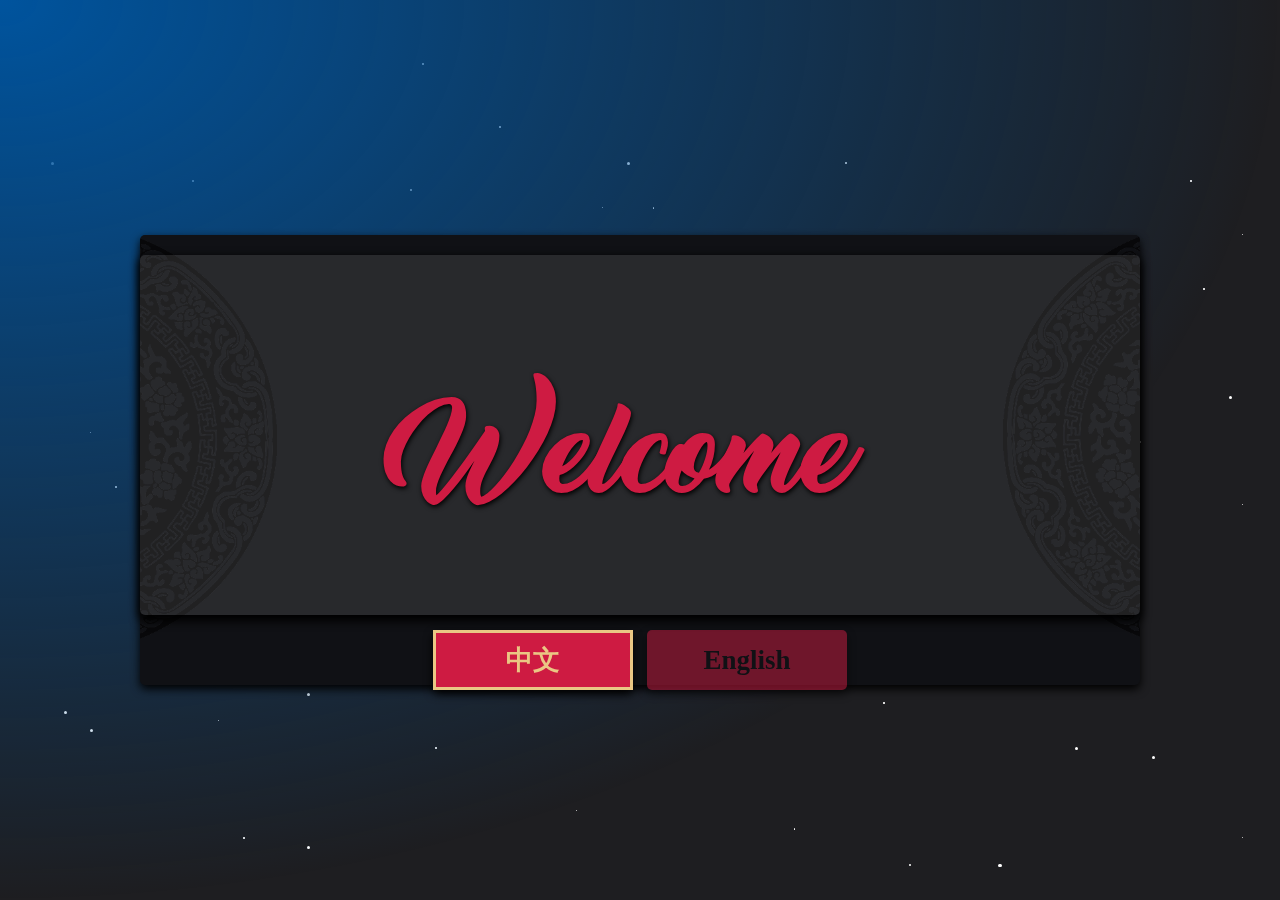
<file: index.html>
<!DOCTYPE html>
<html>

<head>
    <meta charset="utf-8">
    <link rel="stylesheet" type="text/css" href="css/normalize.css">
    <link rel="stylesheet" type="text/css" href="css/main.css">
    <link rel="stylesheet" type="text/css" href="css/index.css">
    <link rel="stylesheet" type="text/css" href="css/star.css">
    <title>index</title>
</head>

<body>
    <div class="star-box" id="star-night"></div>
    <div class="wrapper">
        <div class="main-box">
            <div id="welcome">Welcome</div>
            <div class="acs-btn-box">
                <div class="acs-btn active" id="ch-btn">中文</div>
                <div class="acs-btn" id="en-btn">English</div>
            </div>
        </div>
    </div>
    <script type="text/javascript" src="js/jquery-2.1.3.min.js"></script>
    <script type="text/javascript" src="js/star.js"></script>
    <script type="text/javascript">
    $(document).ready(function() {
        $(".acs-btn ").hover(function() {
            $(".acs-btn").removeClass("active");
            $(this).addClass("active");

            $(".active").click(function(event) {
                $(this).siblings().css("display", "none").end().addClass("access-anim");
                $("#welcome").addClass("welcome-anim");

                $(".main-box").animate({opacity: 0},2000);

                setTimeout(function(){
                	// location = "http://htmlpreview.github.io/?https://github.com/zxs0827/tv-box/blob/master/html/list.html"; 展示使用
                    location = "./html/list.html";
                },2000);
            });
        });


    });
    </script>
</body>

</html>
</file>
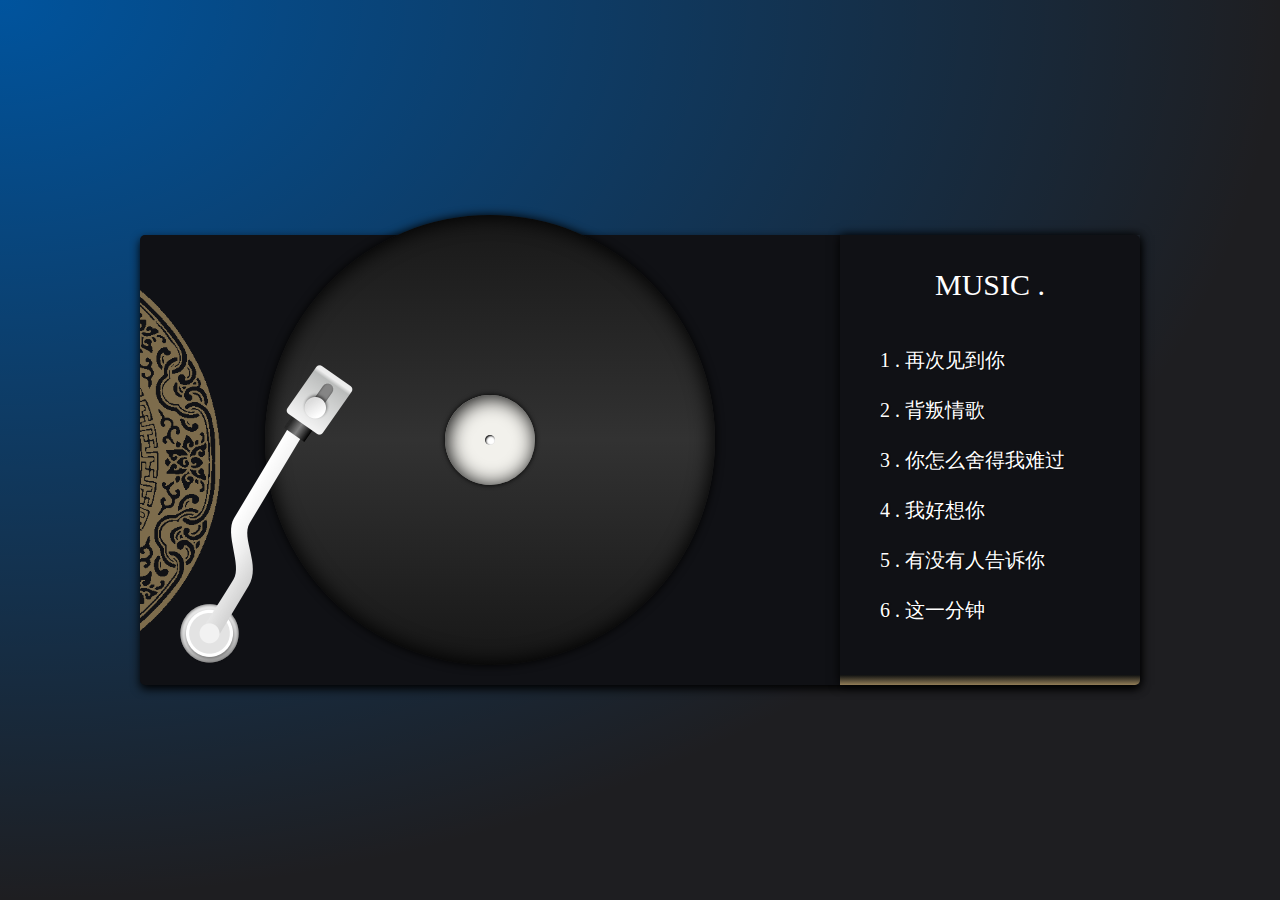
<file: html/entertainment.html>
<!DOCTYPE html>
<html>

<head>
    <meta charset="utf-8">
    <link rel="stylesheet" type="text/css" href="../css/main.css">
    <link rel="stylesheet" type="text/css" href="../css/entertainment.css">
    <title>MUSIC</title>
</head>

<body>
    <div class="wrapper">
        <div class="main-box">
            <div class="music-box">
                <div class="music-point"></div>
                <div class="music-card"></div>
                <video id="music" src=""></video>
            </div>
            <div class="music-list">
                <ul>
                    MUSIC .
                    <li><span>再次见到你</span></li>
                    <li><span>背叛情歌</span></li>
                    <li><span>你怎么舍得我难过</span></li>
                    <li><span>我好想你</span></li>
                    <li><span>有没有人告诉你</span></li>
                    <li><span>这一分钟</span></li>
                </ul>
            </div>
        </div>
    </div>
    <script type="text/javascript" src="../js/jquery-2.1.3.min.js"></script>
    <script type="text/javascript">
    $(document).ready(function() {
        $(".music-list ul li").click(function() {
            if ($(this).hasClass("active")) {
                if ($(this).hasClass("play")) {
                    $(this).removeClass("play").addClass("pause");
                    musicAnimtion("pause");
                    musicContorl("pause");
                } else {
                    $(this).removeClass("pause").addClass("play");
                    musicAnimtion("play");
                    musicContorl("play");
                }
            } else {
                $(".music-list ul li").attr("class", "");;
                $(this).addClass("active play");
                $(".music-list").find(".current").remove();
                $(".active").append("<div class='current'></div>");

                musicAnimtion("restart");
                musicContorl("restart");
            }


        });

        //音乐动画
        function musicAnimtion(state) {

            if (state == "play") {
                $(".music-point").css({
                    "transform": "rotate(50deg)",
                    "animation-play-state": "running"
                });

                $(".music-card").css({
                    "animation": "rotate-card 4s linear infinite running"
                });
            } else if (state == "pause") {
                $(".music-point").css({
                    "animation-play-state": "paused"
                });

                $(".music-card").css({
                    "animation-play-state": "paused"
                });
            } else if (state == "restart") {
                $(".music-point").removeClass("poin-animtion");
                setTimeout(function() {
                    $(".music-point").addClass("poin-animtion");
                }, 20);

                $(".music-card").removeClass("card-animation");
                setTimeout(function() {
                    $(".music-card").addClass("card-animation");
                }, 20);
            }

        }

        //音乐播放
        function musicContorl(state) {
            var music = $("#music");
            // var music = document.querySelector("#music");
            var currentMusic = $(".active");
            if (state == "restart") {
                var musicName = currentMusic.children("span").html(); // 音乐名称

                music.attr("src", "../media/" + musicName + ".mp3");
                music[0].play();

                // 可以播放
                music[0].oncanplay = function() {
                    var musicTime = this.duration; // 音乐时长
                    var minutes = parseInt(musicTime / 60, 10) < 10 ? "0" + parseInt(musicTime / 60, 10) : "" + parseInt(musicTime / 60, 10);
                    var seconds = parseInt(musicTime % 60, 10);
                    var currentTime;
                    var position; //滑块位置

                    //时时
                    music[0].addEventListener("timeupdate", function() {
                        currentTime = music[0].currentTime;
                        position = parseInt(parseFloat(currentTime / musicTime) * 90);

                        $(".current").css("left", position + "%");
                    });

                    // 播放结束
                    music[0].addEventListener("ended",function(){
                    	musicAnimtion("pause");
                    	$("li.active").removeClass("play").addClass("pause");
                    });
                };

            } else if (state == "play") {
                music[0].play();
            } else if (state == "pause") {
                music[0].pause();
            }
        }
    });
    </script>
</body>

</html>
</file>
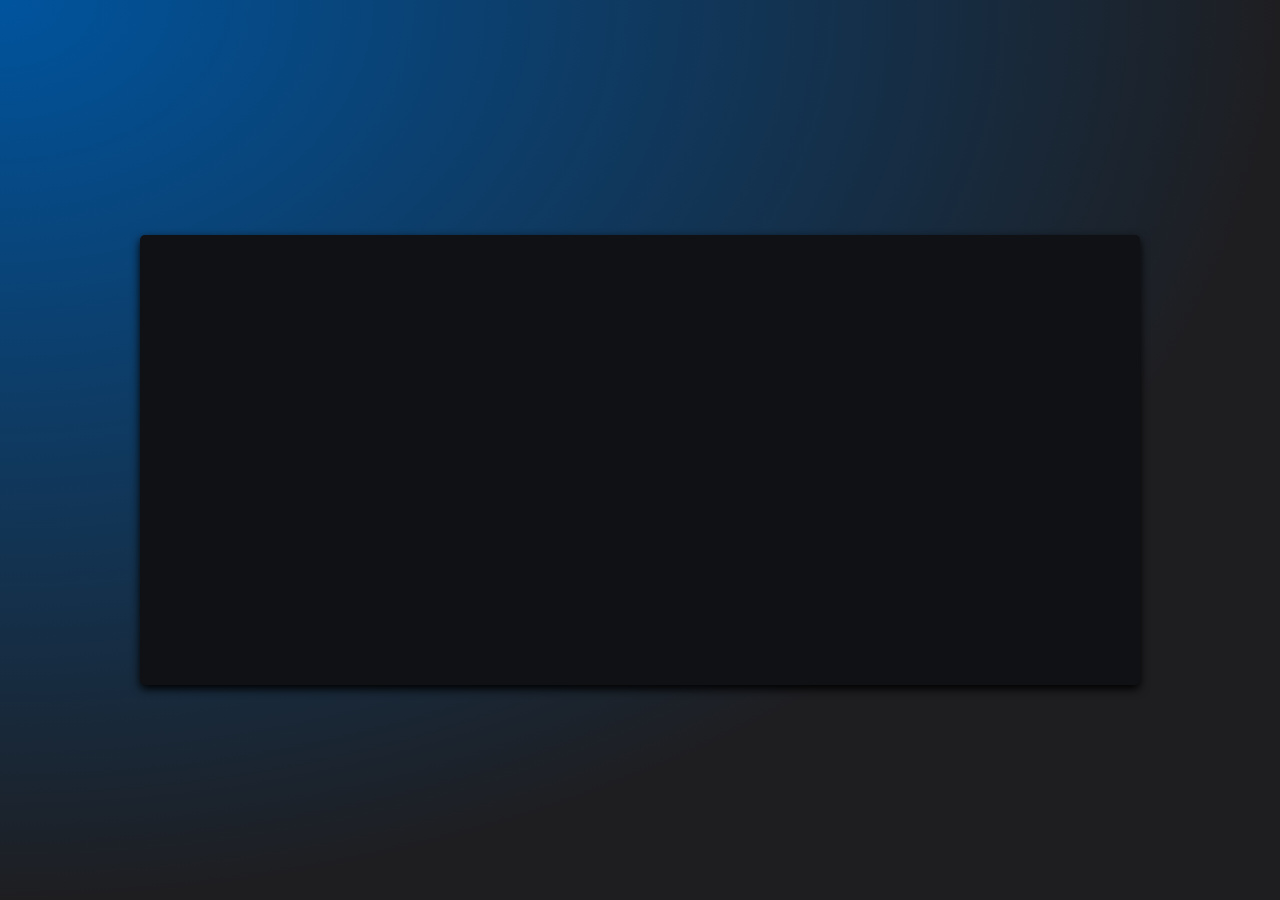
<file: html/list.html>
<!DOCTYPE html>
<html>

<head>
    <meta charset="utf-8">
    <link rel="stylesheet" type="text/css" href="../css/main.css">
    <link rel="stylesheet" type="text/css" href="../css/list.css">
    <title>LIST</title>
</head>

<body>
    <div class="wrapper">
        <div class="main-box">
            <div class="ls-left"></div>
            <div class="ls-item">
                <ul class="ls-item-ul">
                    <li class="ls-item-li active" data-name="myhotel"><span>我的酒店</span><i></i></li>
                    <li class="ls-item-li" data-name="entertainment"><span>客房娱乐</span><i></i></li>
                    <li class="ls-item-li" data-name="service"><span>酒店服务</span><i></i></li>
                    <li class="ls-item-li" data-name="assistant"><span>旅行助手</span><i></i></li>
                    <li class="ls-item-li" data-name="setting"><span>更多设置</span><i></i></li>
                </ul>
            </div>
        </div>
    </div>
    <script type="text/javascript" src="../js/jquery-2.1.3.min.js"></script>
    <script type="text/javascript">
    $(document).ready(function() {
        $(".ls-item-li").hover(function() {
            $(".ls-item-li").removeClass("active");
            $(this).addClass("active");
            var dataName = $(this).data("name");
            $(this).click(function() {
                location = "../html/" + dataName + ".html";
                // location = "http://htmlpreview.github.io/?https://github.com/zxs0827/tv-box/blob/master/html/" + dataName + ".html";
            });
        });
    });
    </script>
</body>

</html>
</file>
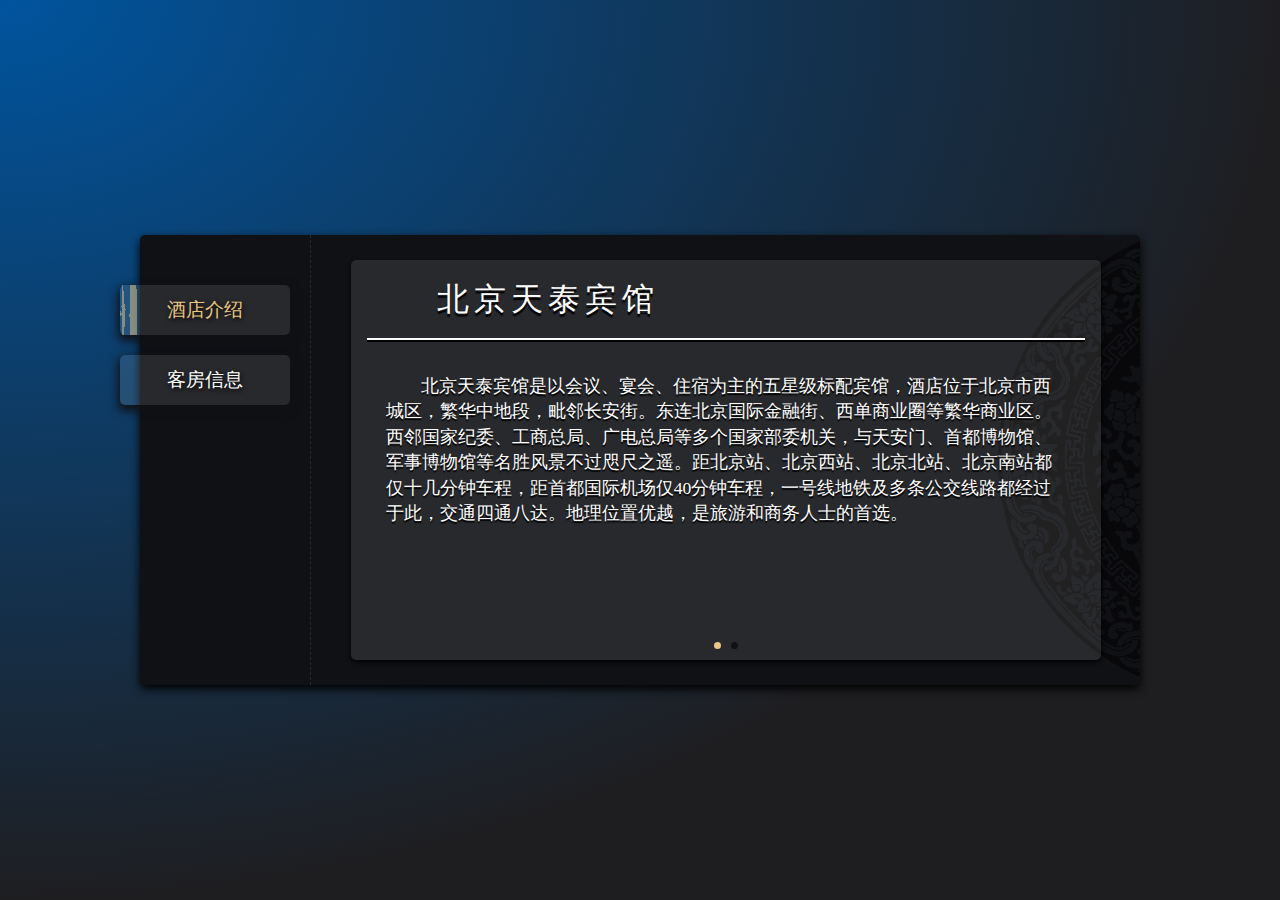
<file: html/myhotel.html>
<!DOCTYPE html>
<html>

<head>
    <meta charset="utf-8">
    <link rel="stylesheet" type="text/css" href="../css/main.css">
    <link rel="stylesheet" type="text/css" href="../css/myhotel.css">
    <title>MYHOTEL</title>
</head>

<body>
    <div class="wrapper">
        <div class="main-box">
            <div class="ht-left">
                <ul class="ht-l-ul">
                    <li class="ht-l-li"><span>酒店介绍</span></li>
                    <li class="ht-l-li"><span>客房信息</span></li>
                </ul>
            </div>
            <div class="ht-right">
                <div class="ht-right-item">
                    <ul class="ht-r-ul">
                        <li class="ht-r-li">
                            <h1 class="ht-r-h">北京天泰宾馆</h1>
                            <p class="ht-r-p">
                                北京天泰宾馆是以会议、宴会、住宿为主的五星级标配宾馆，酒店位于北京市西城区，繁华中地段，毗邻长安街。东连北京国际金融街、西单商业圈等繁华商业区。西邻国家纪委、工商总局、广电总局等多个国家部委机关，与天安门、首都博物馆、军事博物馆等名胜风景不过咫尺之遥。距北京站、北京西站、北京北站、北京南站都仅十几分钟车程，距首都国际机场仅40分钟车程，一号线地铁及多条公交线路都经过于此，交通四通八达。地理位置优越，是旅游和商务人士的首选。
                            </p>
                        </li>
                        <li class="ht-r-li">
                            <h1 class="ht-r-h">北京天泰宾馆</h1>
                            <p class="ht-r-p">
                                <img class="ht-r-img" src="../img/tiantai.png" height="198" width="555" alt="天泰宾馆">
                            </p>
                        </li>
                    </ul>
                    <ol class="ht-r-ol">
                        <!-- 预留结构 动态生成
                        <li class="active"></li>
                        <li></li>
                         -->
                    </ol>
                </div>
                <div class="ht-right-item">
                    <ul class="ht-r-ul">
                        <li class="ht-r-li">
                            <h1 class="ht-r-h">豪华套房</h1>
                            <p class="ht-r-p">
                                <img class="ht-r-img" src="../img/hhtf.jpg" height="250" width="45%" style="display: inline-block" alt="">
                                <span style="display: inline-block; vertical-align: 100%; width: 45%; padding-left: 2em;line-height: 1.8em;">风格独特的单卧室套房位于较高楼层，是娱乐和举家畅游的理想下榻之所。宽敞舒适的起居室/餐厅，餐桌最多可容纳六位客人。厨房包含咖啡机，冰箱，水槽，微波炉。卧室有大型步入式衣帽间。</span>
                            </p>
                        </li>
                        <li class="ht-r-li">
                            <h1 class="ht-r-h">简约双人间</h1>
                            <p class="ht-r-p">
                                <img class="ht-r-img" src="../img/srj.png" height="250" width="600" alt="">
                            </p>
                        </li>
                        <li class="ht-r-li">
                            <h1 class="ht-r-h">单人间</h1>
                            <p class="ht-r-p">
                                <img class="ht-r-img" src="../img/drj.png" height="250" width="600" alt="">
                            </p>
                        </li>
                    </ul>
                    <ol class="ht-r-ol">
                    </ol>
                </div>
            </div>
        </div>
        <script type="text/javascript" src="../js/jquery-2.1.3.min.js"></script>
        <script type="text/javascript">
        $(document).ready(function() {
            var obj = {
                "init": function() {
                    $(".ht-l-li").eq(0).addClass('active');
                    this.addActive(0);
                },
                "addActive": function(index) {
                    $(".ht-right-item").eq(index).addClass("active").find(".ht-r-li").eq(0).addClass("active");
                    this.btActive(index);
                    this.changePage(index);
                },
                "btActive": function(index) {
                    $(".ht-right-item").eq(index).find(".ht-r-ol").html("");
                    for (var i = 0; i < $(".ht-right-item").eq(index).find(".ht-r-li").length; i++) {
                        $("<li></li>").appendTo($(".ht-right-item").eq(index).find(".ht-r-ol"));
                        $($(".ht-right-item").eq(index).find(".ht-r-ol")).find("li").eq(0).addClass("active");
                    };
                },
                "changePage": function(index) {
                    $(".ht-right-item").eq(index).siblings().find(".ht-r-li").removeClass("active");
                    $($(".ht-right-item").eq(index).find(".ht-r-ol")).find("li").on("click", function() {
                        $($(".ht-right-item").eq(index).find(".ht-r-ol")).find("li").removeClass("active");
                        $(this).addClass("active");
                        var pageIndex = $(this).index();
                        $(".ht-right-item").eq(index).find(".ht-r-li").removeClass("active");
                        $(".ht-right-item").eq(index).find(".ht-r-li").eq(pageIndex).addClass("active");
                    });
                }

            };

            obj.init();
            $(".ht-l-li").on("click", function() {
                $(".ht-l-li").removeClass("active");
                $(this).addClass("active");
                var indexN = $(".ht-l-li.active").index();
                $(".ht-right-item").removeClass("active");
                obj.addActive(indexN);
            });
        });
        </script>
</body>

</html>
</file>
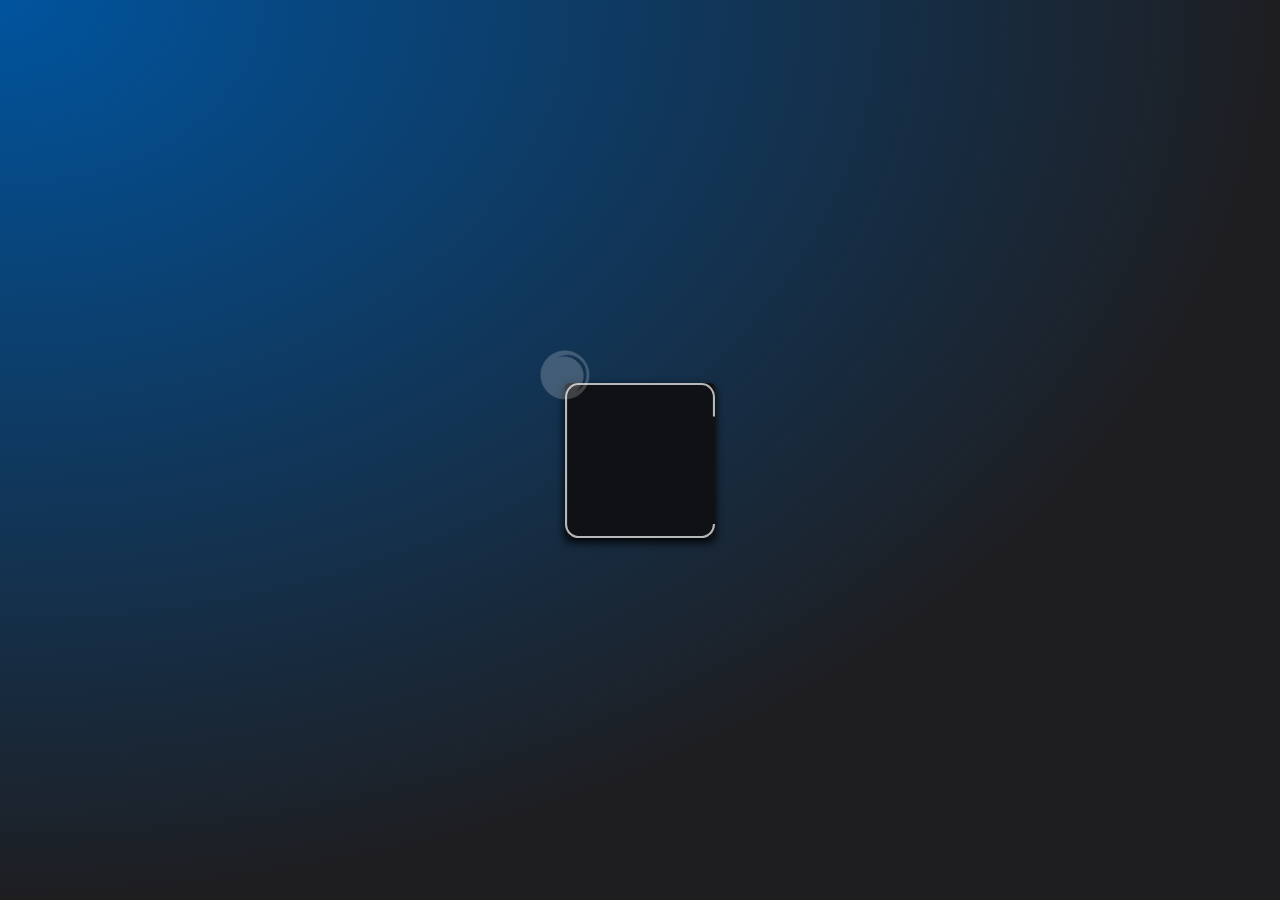
<file: html/service.html>
<!DOCTYPE html>
<html>

<head>
    <meta charset="utf-8">
    <link rel="stylesheet" type="text/css" href="../css/normalize.css">
    <link rel="stylesheet" type="text/css" href="../css/main.css">
    <style type="text/css">
    .main-box {
        width: 150px;
        height: 155px;
    }

    svg#xiyiji {
        width: 150px;
        height: auto;
    }

    path {
        fill: none;
        stroke: #fff;
        stroke-width: 2px;
        stroke-opacity: 0.7;
    }

    #bar {
        stroke-dasharray: 26, 28;
        stroke-dashoffset: 0;
        stroke: orange;
        stroke-linecap: round;
        stroke-width: 5;
        opacity: 0;
    }

    #bk-pp {
        position: absolute;
        width: 200px;
        height: 200px;
        /*outline: 1px solid white;*/
        /*background-color: red;*/
        left: 0;
        top: 0;
        right: 0;
        bottom: 0;
        margin: auto;
    }

    #paopao path{
        fill: white;
        opacity: 0.2;
        filter: blur(1px);
    }


    </style>
    <title>service</title>
</head>

<body>
    <div class="wrapper">
        <div class="main-box">
            <svg version="1.1" id="xiyiji" xmlns="http://www.w3.org/2000/svg" xmlns:xlink="http://www.w3.org/1999/xlink" x="0px" y="0px" width="143.064px" height="148px" viewBox="0 0 143.064 148" enable-background="new 0 0 143.064 148" xml:space="preserve">
                <defs>
                    <style type="text/css">
                    .b1 {
                        stroke-width: 3px;
                        stroke-linecap: round;
                    }
                    </style>
                </defs>
                <path d="M142.065,134.58c0,6.859-5.373,12.42-12,12.42H13c-6.627,0-12-5.561-12-12.42V13.42C1,6.561,6.373,1,13,1h117.064c6.627,0,12,5.561,12,12.42V134.58z" />
                <path class="b1" d="M122.2,11.245h8.667" />
                <path class="b1" d="M122.2,18.579h8.667" />
                <path d="M142.065,29.661h-25.04c-6.63,0-12-5.558-12-12.42V7.926c0-2.515,0.721-4.843,1.95-6.789" />
                <path d="M126.533,78.533c0,30.374-24.625,54.998-55.001,54.998c-30.377,0-55-24.624-55-54.998c0-30.376,24.625-55,55-55
    S126.533,48.157,126.533,78.533z" />
                <path d="M111.288,78.534c0,20.198-17.801,36.571-39.755,36.571c-21.957,0-39.756-16.373-39.756-36.571
    c0-20.201,17.8-36.576,39.756-36.576C93.488,41.958,111.288,58.333,111.288,78.534z" />
                <!-- 红色开关 -->
                <path id="swich" d="M23.816,14.813c0,2.836-2.299,5.136-5.136,5.136s-5.136-2.299-5.136-5.136s2.299-5.136,5.136-5.136
    S23.816,11.977,23.816,14.813z">
                    <animate attributeName="stroke-opacity" attributeType="XML" from="1" to="0" dur="1s" repeatDur="indefinite" />
                </path>
                <path d="M57.626,14.813c0,2.578-2.089,4.667-4.667,4.667H35.626c-2.578,0-4.667-2.089-4.667-4.667l0,0
    c0-2.577,2.089-4.667,4.667-4.667h17.333C55.537,10.147,57.626,12.236,57.626,14.813L57.626,14.813z" />
                <!-- 进度条 -->
                <path id="bar" d="M 35.5 , 14.813 H 53.5">
                    <animate
                        attributeName = "d"
                        attributeType ="XML"
                        dur = "5s"
                        repeatCount = "indefinite"
                        from = "M 35.5 , 14.813 H 36" to = "M 35.5 , 14.813 H 53.5"
                     />
                </path>
                <!-- 波浪 -->
                <path id="wave" d="M35 80 Q 52.75 100 , 71.5 80 T 109 80 A 37.5 37.5 0 0 1 35 80 z ">
                    <animate dur="5s" repeatCount="indefinite" attributeName="d" attributeType="XML" values="M35 80 Q 52.75 100 , 71.5 80 T 109 80 A 37.5 37.5 0 0 1 35 80 z ;M35 80 Q 52.75 60 , 71.5 80 T 109 80 A 37.5 37.5 0 0 1 35 80 z ;M35 80 Q 52.75 100 , 71.5 80 T 109 80 A 37.5 37.5 0 0 1 35 80 z " calcMode="spline" keyTimes="0 ;0.5; 1" keySplines=".5 0 .1 1;.5 0 .1 1"></animate>
                </path>
                <!-- M: move to 移动画笔 但不会划线-->
                <!-- 能划线的命令有三个 -->
                <!-- L: line to 需要两个参数-->
                <!-- H: 平行线 需要一个参数-->
                <!-- V: 垂直线 需要一个参数-->
                <!-- Z: 闭合路径 z命令不区分大小写-->
                <!-- 三次贝塞尔曲线：C -->
                <!-- 定义一个点 和两个控制点 所以需要三组坐标参数-->
                <!-- S 对称点 -->
                <!-- 二次贝塞尔曲线：Q -->
                <!-- Q 控制曲线斜率 -->
                <!-- T 延长二次贝塞尔曲线 -->
                <!-- A: 弧形 -->
            </svg>
        </div>

        <div id="bk-pp">
            <svg version="1.1" id="paopao" x="0px" y="0px" width="50px" height="50px" viewBox="0 0 150.714 150.714">
                <path id="p1" fill="#FFFFFF" stroke="#274DA0" stroke-width="2" stroke-miterlimit="10" d="M148.214,75.357
    c0,40.238-32.619,72.857-72.857,72.857c-40.238,0-72.857-32.619-72.857-72.857C2.5,35.119,35.119,2.5,75.357,2.5
    C115.595,2.5,148.214,35.119,148.214,75.357z M82.833,14.423c-12.354,0-23.821,3.842-33.247,10.41
    c7.041-3.024,14.804-4.696,22.957-4.696c32.2,0,58.303,26.102,58.303,58.302c0,19.813-9.883,37.313-24.982,47.853
    c20.741-8.931,35.265-29.553,35.265-53.566C141.128,40.525,115.034,14.423,82.833,14.423z" />
            </svg>
        </div>
    </div>
    <script type="text/javascript" src="../js/jquery-2.1.3.min.js"></script>
    <script type="text/javascript" src="../js/vivus.js"></script>
    <script type="text/javascript">
    new Vivus('xiyiji', { type: 'oneByOne', duration: 150 }, function() {
        $('#wave').css({ 'stroke-opacity': '0', 'fill': '#0f7c8999' });
        $('#swich').css({ 'fill': '#db5110cc', 'stroke-opacity': '0' });
        $('#bar').css({'opacity': '1'});
    });

    </script>
</body>

</html>
</file>
<file: css/main.css>
* {
    margin: 0;
    padding: 0;
    box-sizing: border-box;
}

body {
    line-height: 1.45;
    font-family: "miscrosoft";
    background: #1e1e21;
    overflow: hidden;
    color: #fff;
}

::-moz-selection {
    color: inherit;
    background: inherit;
}

ul {
    list-style: none;
}

.wrapper {
    position: absolute;
    width: 100%;
    height: 100%;
    min-height: 600px;
    background-image: -moz-radial-gradient(top left, ellipse farthest-side, #00549e 0, rgba(0, 0, 0, 0) 100%), url(../img/noise.png);
    background-image: -webkit-radial-gradient(top left, ellipse farthest-side, #00549e 0, rgba(0, 0, 0, 0) 100%);
}

.main-box {
    position: absolute;
    margin: auto;
    top: 20px;
    left: 0;
    bottom: 0;
    right: 0;
    width: 1000px;
    height: 450px;
    border-radius: 5px;
    background-color: #101115;
    box-shadow: 0 4px 10px #000;
}


/*阴影样式*/
.box-shadow {
    box-shadow: 0 4px 10px #000;
}


/*二级黑色*/
.bk-s-color {
    background-color: #ffffff1a;
}

/*字体颜色*/
.font-color {
    color: #EAC784;
}
</file>
<file: css/index.css>
.main-box {
    background: url("../img/4.png") no-repeat left top , url("../img/3.png") no-repeat right top ;
    background-color: #101115;
    background-size: auto 90% , auto 90%;
}

.main-box:after {
    content: "";
    position: absolute;
    width: 100%;
    height: 360px;
    top: 20px;
    border-radius: 5px;
    box-shadow: 0 4px 10px 2px #000;
    background-color: #ffffff1a;
}

#welcome {
    font-family: "tob";
    color: #CE1B42;
    text-align: center;
    font-size: 100px;
    text-shadow: 1px 2px 5px #000;
    position: relative;
    top: 150px;
    z-index: 1;
}

.welcome-anim {
    transform: scale(1.5);
    transition: transform 2s ;
}


@font-face {
    font-family: "tob";
    src: url("../fonts/Thinking_of_Betty.ttf");
}

.acs-btn-box {
    position: absolute;
    bottom: -5px;
    width: 100%;
    height: 60px;
    /*outline: 1px solid white;*/
    text-align: center;
}

.acs-btn {
    background-color: #CE1B42;
    width: 200px;
    height: 60px;
    display: inline-block;
    line-height: 60px;
    border-radius: 5px;
    box-shadow: 0 4px 10px #000;
    font-size: 27px;
    font-weight: bold;
    position: relative;
    margin: 0px 5px;
    opacity: 0.5;
    color: #101115;
}

.access-anim {
    transform: perspective(10px) rotateX(2deg);
    transition: transform 0.5s;

}

.active {
    color: #EAC784;
    opacity: 1;
    cursor: pointer;
}

.active::before {
    position: absolute;
    top: 0;
    bottom: 0;
    left: 0;
    right: 0;
    content: '';
    z-index: 1;
    box-shadow: inset 0 0 0 3px #EAC784;
    animation: clip-anim 1s linear infinite;
}

@keyframes clip-anim {
    0%,100% {
        clip: rect(-0px 200px 0px 0px);
    }
    25% {
        clip: rect(0px 0px 60px -0px);
    }
    50% {
        clip: rect(60px 200px 60px 0px);
    }
    75% {
        clip: rect(0px 200px 60px 200px);
    }
}
</file>
<file: css/star.css>
#star-night {
  position: absolute;
  width: 100%;
  height: 100%;
  transform-style: preserve-3d;
  perspective: 120rem; }

#star-night .star {
  background-color: #fff;
  position: absolute;
  -webkit-animation-name: flicker;
  -webkit-animation-timing-function: ease(in-out-circ);
  -webkit-animation-direction: alternate;
  -webkit-animation-iteration-count: infinite;
  animation-name: flicker;
  animation-timing-function: ease(in-out-circ);
  animation-direction: alternate;
  animation-iteration-count: infinite;
  background: #fff;
  border-radius: 50%;
  position: absolute;
  opacity: 1; }

@keyframes flicker {
  to {
    opacity: 0.25; } }
@-webkit-keyframes flicker {
  0% {
    opacity: 1; }
  50% {
    opacity: 0.25; }
  100% {
    opacity: 1; } }
#star-night .star:nth-child(1) {
  width: 0.1rem;
  height: 0.1rem;
  top: 32%;
  left: 94%;
  animation-delay: 0.23876s;
  animation-duration: 2s;
  -webkit-animation-delay: 0.55409s;
  -webkit-animation-duration: 1s; }

#star-night .star:nth-child(2) {
  width: 0.2rem;
  height: 0.2rem;
  top: 70%;
  left: 88%;
  animation-delay: 0.96086s;
  animation-duration: 2s;
  -webkit-animation-delay: 0.17495s;
  -webkit-animation-duration: 5s; }

#star-night .star:nth-child(3) {
  width: 0.15rem;
  height: 0.15rem;
  top: 50%;
  left: 83%;
  animation-delay: 0.04335s;
  animation-duration: 5s;
  -webkit-animation-delay: 0.24893s;
  -webkit-animation-duration: 2s; }

#star-night .star:nth-child(4) {
  width: 0.15rem;
  height: 0.15rem;
  top: 44%;
  left: 88%;
  animation-delay: 0.87205s;
  animation-duration: 2s;
  -webkit-animation-delay: 0.25121s;
  -webkit-animation-duration: 5s; }

#star-night .star:nth-child(5) {
  width: 0.05rem;
  height: 0.05rem;
  top: 80%;
  left: 17%;
  animation-delay: 0.90467s;
  animation-duration: 2s;
  -webkit-animation-delay: 0.58692s;
  -webkit-animation-duration: 4s; }

#star-night .star:nth-child(6) {
  width: 0.15rem;
  height: 0.15rem;
  top: 18%;
  left: 66%;
  animation-delay: 0.47688s;
  animation-duration: 5s;
  -webkit-animation-delay: 0.8645s;
  -webkit-animation-duration: 2s; }

#star-night .star:nth-child(7) {
  width: 0.2rem;
  height: 0.2rem;
  top: 30%;
  left: 48%;
  animation-delay: 0.16807s;
  animation-duration: 4s;
  -webkit-animation-delay: 0.122s;
  -webkit-animation-duration: 4s; }

#star-night .star:nth-child(8) {
  width: 0.1rem;
  height: 0.1rem;
  top: 83%;
  left: 34%;
  animation-delay: 0.89673s;
  animation-duration: 3s;
  -webkit-animation-delay: 0.79695s;
  -webkit-animation-duration: 3s; }

#star-night .star:nth-child(9) {
  width: 0.2rem;
  height: 0.2rem;
  top: 77%;
  left: 24%;
  animation-delay: 0.65243s;
  animation-duration: 2s;
  -webkit-animation-delay: 0.7684s;
  -webkit-animation-duration: 5s; }

#star-night .star:nth-child(10) {
  width: 0.1rem;
  height: 0.1rem;
  top: 23%;
  left: 51%;
  animation-delay: 0.5236s;
  animation-duration: 4s;
  -webkit-animation-delay: 0.82975s;
  -webkit-animation-duration: 2s; }

#star-night .star:nth-child(11) {
  width: 0.1rem;
  height: 0.1rem;
  top: 49%;
  left: 89%;
  animation-delay: 0.56333s;
  animation-duration: 1s;
  -webkit-animation-delay: 0.47349s;
  -webkit-animation-duration: 1s; }

#star-night .star:nth-child(12) {
  width: 0.1rem;
  height: 0.1rem;
  top: 20%;
  left: 93%;
  animation-delay: 0.55949s;
  animation-duration: 4s;
  -webkit-animation-delay: 0.15612s;
  -webkit-animation-duration: 1s; }

#star-night .star:nth-child(13) {
  width: 0.05rem;
  height: 0.05rem;
  top: 75%;
  left: 80%;
  animation-delay: 0.1956s;
  animation-duration: 3s;
  -webkit-animation-delay: 0.24761s;
  -webkit-animation-duration: 5s; }

#star-night .star:nth-child(14) {
  width: 0.2rem;
  height: 0.2rem;
  top: 45%;
  left: 61%;
  animation-delay: 0.28094s;
  animation-duration: 2s;
  -webkit-animation-delay: 0.93879s;
  -webkit-animation-duration: 1s; }

#star-night .star:nth-child(15) {
  width: 0.2rem;
  height: 0.2rem;
  top: 30%;
  left: 87%;
  animation-delay: 0.93299s;
  animation-duration: 1s;
  -webkit-animation-delay: 0.5158s;
  -webkit-animation-duration: 4s; }

#star-night .star:nth-child(16) {
  width: 0.05rem;
  height: 0.05rem;
  top: 26%;
  left: 97%;
  animation-delay: 0.24103s;
  animation-duration: 2s;
  -webkit-animation-delay: 0.03796s;
  -webkit-animation-duration: 2s; }

#star-night .star:nth-child(17) {
  width: 0.1rem;
  height: 0.1rem;
  top: 54%;
  left: 9%;
  animation-delay: 0.03395s;
  animation-duration: 1s;
  -webkit-animation-delay: 0.63322s;
  -webkit-animation-duration: 4s; }

#star-night .star:nth-child(18) {
  width: 0.2rem;
  height: 0.2rem;
  top: 74%;
  left: 50%;
  animation-delay: 0.66108s;
  animation-duration: 5s;
  -webkit-animation-delay: 0.82382s;
  -webkit-animation-duration: 2s; }

#star-night .star:nth-child(19) {
  width: 0.2rem;
  height: 0.2rem;
  top: 96%;
  left: 78%;
  animation-delay: 0.77905s;
  animation-duration: 3s;
  -webkit-animation-delay: 0.28776s;
  -webkit-animation-duration: 4s; }

#star-night .star:nth-child(20) {
  width: 0.2rem;
  height: 0.2rem;
  top: 65%;
  left: 48%;
  animation-delay: 0.82344s;
  animation-duration: 4s;
  -webkit-animation-delay: 0.23682s;
  -webkit-animation-duration: 2s; }

#star-night .star:nth-child(21) {
  width: 0.15rem;
  height: 0.15rem;
  top: 70%;
  left: 57%;
  animation-delay: 0.35082s;
  animation-duration: 3s;
  -webkit-animation-delay: 0.91646s;
  -webkit-animation-duration: 2s; }

#star-night .star:nth-child(22) {
  width: 0.1rem;
  height: 0.1rem;
  top: 93%;
  left: 19%;
  animation-delay: 0.56908s;
  animation-duration: 1s;
  -webkit-animation-delay: 0.34656s;
  -webkit-animation-duration: 5s; }

#star-night .star:nth-child(23) {
  width: 0.1rem;
  height: 0.1rem;
  top: 35%;
  left: 61%;
  animation-delay: 0.66921s;
  animation-duration: 4s;
  -webkit-animation-delay: 0.54693s;
  -webkit-animation-duration: 1s; }

#star-night .star:nth-child(24) {
  width: 0.05rem;
  height: 0.05rem;
  top: 48%;
  left: 7%;
  animation-delay: 0.47617s;
  animation-duration: 1s;
  -webkit-animation-delay: 0.26197s;
  -webkit-animation-duration: 4s; }

#star-night .star:nth-child(25) {
  width: 0.2rem;
  height: 0.2rem;
  top: 94%;
  left: 24%;
  animation-delay: 0.37565s;
  animation-duration: 3s;
  -webkit-animation-delay: 0.88826s;
  -webkit-animation-duration: 5s; }

#star-night .star:nth-child(26) {
  width: 0.1rem;
  height: 0.1rem;
  top: 46%;
  left: 15%;
  animation-delay: 0.83074s;
  animation-duration: 2s;
  -webkit-animation-delay: 0.12118s;
  -webkit-animation-duration: 3s; }

#star-night .star:nth-child(27) {
  width: 0.05rem;
  height: 0.05rem;
  top: 36%;
  left: 45%;
  animation-delay: 0.11374s;
  animation-duration: 2s;
  -webkit-animation-delay: 0.29028s;
  -webkit-animation-duration: 2s; }

#star-night .star:nth-child(28) {
  width: 0.05rem;
  height: 0.05rem;
  top: 23%;
  left: 47%;
  animation-delay: 0.74813s;
  animation-duration: 1s;
  -webkit-animation-delay: 0.58552s;
  -webkit-animation-duration: 5s; }

#star-night .star:nth-child(29) {
  width: 0.05rem;
  height: 0.05rem;
  top: 72%;
  left: 41%;
  animation-delay: 0.70338s;
  animation-duration: 5s;
  -webkit-animation-delay: 0.53377s;
  -webkit-animation-duration: 4s; }

#star-night .star:nth-child(30) {
  width: 0.05rem;
  height: 0.05rem;
  top: 48%;
  left: 45%;
  animation-delay: 0.04822s;
  animation-duration: 3s;
  -webkit-animation-delay: 0.0864s;
  -webkit-animation-duration: 4s; }

#star-night .star:nth-child(31) {
  width: 0.1rem;
  height: 0.1rem;
  top: 20%;
  left: 15%;
  animation-delay: 0.5405s;
  animation-duration: 2s;
  -webkit-animation-delay: 0.63365s;
  -webkit-animation-duration: 2s; }

#star-night .star:nth-child(32) {
  width: 0.1rem;
  height: 0.1rem;
  top: 78%;
  left: 69%;
  animation-delay: 0.83104s;
  animation-duration: 3s;
  -webkit-animation-delay: 0.6697s;
  -webkit-animation-duration: 3s; }

#star-night .star:nth-child(33) {
  width: 0.05rem;
  height: 0.05rem;
  top: 56%;
  left: 97%;
  animation-delay: 0.4923s;
  animation-duration: 5s;
  -webkit-animation-delay: 0.46939s;
  -webkit-animation-duration: 3s; }

#star-night .star:nth-child(34) {
  width: 0.05rem;
  height: 0.05rem;
  top: 90%;
  left: 45%;
  animation-delay: 0.01534s;
  animation-duration: 5s;
  -webkit-animation-delay: 0.299s;
  -webkit-animation-duration: 1s; }

#star-night .star:nth-child(35) {
  width: 0.2rem;
  height: 0.2rem;
  top: 84%;
  left: 90%;
  animation-delay: 0.62981s;
  animation-duration: 5s;
  -webkit-animation-delay: 0.37577s;
  -webkit-animation-duration: 5s; }

#star-night .star:nth-child(36) {
  width: 0.2rem;
  height: 0.2rem;
  top: 79%;
  left: 5%;
  animation-delay: 0.72921s;
  animation-duration: 4s;
  -webkit-animation-delay: 0.57346s;
  -webkit-animation-duration: 1s; }

#star-night .star:nth-child(37) {
  width: 0.15rem;
  height: 0.15rem;
  top: 41%;
  left: 38%;
  animation-delay: 0.26595s;
  animation-duration: 2s;
  -webkit-animation-delay: 0.79682s;
  -webkit-animation-duration: 4s; }

#star-night .star:nth-child(38) {
  width: 0.1rem;
  height: 0.1rem;
  top: 14%;
  left: 39%;
  animation-delay: 0.4028s;
  animation-duration: 2s;
  -webkit-animation-delay: 0.81383s;
  -webkit-animation-duration: 5s; }

#star-night .star:nth-child(39) {
  width: 0.15rem;
  height: 0.15rem;
  top: 96%;
  left: 71%;
  animation-delay: 0.58664s;
  animation-duration: 2s;
  -webkit-animation-delay: 0.52869s;
  -webkit-animation-duration: 3s; }

#star-night .star:nth-child(40) {
  width: 0.15rem;
  height: 0.15rem;
  top: 21%;
  left: 32%;
  animation-delay: 0.1978s;
  animation-duration: 4s;
  -webkit-animation-delay: 0.96526s;
  -webkit-animation-duration: 1s; }

#star-night .star:nth-child(41) {
  width: 0.2rem;
  height: 0.2rem;
  top: 81%;
  left: 7%;
  animation-delay: 0.51946s;
  animation-duration: 1s;
  -webkit-animation-delay: 0.3218s;
  -webkit-animation-duration: 5s; }

#star-night .star:nth-child(42) {
  width: 0.05rem;
  height: 0.05rem;
  top: 93%;
  left: 97%;
  animation-delay: 0.65421s;
  animation-duration: 4s;
  -webkit-animation-delay: 0.58273s;
  -webkit-animation-duration: 5s; }

#star-night .star:nth-child(43) {
  width: 0.1rem;
  height: 0.1rem;
  top: 92%;
  left: 62%;
  animation-delay: 0.25479s;
  animation-duration: 2s;
  -webkit-animation-delay: 0.24129s;
  -webkit-animation-duration: 2s; }

#star-night .star:nth-child(44) {
  width: 0.1rem;
  height: 0.1rem;
  top: 7%;
  left: 33%;
  animation-delay: 0.09621s;
  animation-duration: 4s;
  -webkit-animation-delay: 0.68678s;
  -webkit-animation-duration: 4s; }

#star-night .star:nth-child(45) {
  width: 0.2rem;
  height: 0.2rem;
  top: 83%;
  left: 84%;
  animation-delay: 0.92156s;
  animation-duration: 2s;
  -webkit-animation-delay: 0.19847s;
  -webkit-animation-duration: 5s; }

#star-night .star:nth-child(46) {
  width: 0.05rem;
  height: 0.05rem;
  top: 41%;
  left: 84%;
  animation-delay: 0.12534s;
  animation-duration: 2s;
  -webkit-animation-delay: 0.79372s;
  -webkit-animation-duration: 2s; }

#star-night .star:nth-child(47) {
  width: 0.2rem;
  height: 0.2rem;
  top: 18%;
  left: 49%;
  animation-delay: 0.0182s;
  animation-duration: 1s;
  -webkit-animation-delay: 0.54746s;
  -webkit-animation-duration: 5s; }

#star-night .star:nth-child(48) {
  width: 0.05rem;
  height: 0.05rem;
  top: 52%;
  left: 48%;
  animation-delay: 0.09387s;
  animation-duration: 5s;
  -webkit-animation-delay: 0.6133s;
  -webkit-animation-duration: 4s; }

#star-night .star:nth-child(49) {
  width: 0.2rem;
  height: 0.2rem;
  top: 18%;
  left: 4%;
  animation-delay: 0.47181s;
  animation-duration: 1s;
  -webkit-animation-delay: 0.44214s;
  -webkit-animation-duration: 3s; }

#star-night .star:nth-child(50) {
  width: 0.2rem;
  height: 0.2rem;
  top: 44%;
  left: 96%;
  animation-delay: 0.096s;
  animation-duration: 4s;
  -webkit-animation-delay: 0.78049s;
  -webkit-animation-duration: 5s; }
</file>
<file: css/list.css>
.ls-item {
    opacity: 0;
    -webkit-animation: ls-main-anim 2s ease forwards;
            animation: ls-main-anim 2s ease forwards;
}

@-webkit-keyframes ls-main-anim {
    100% {
        opacity: 1;
    }
}

@keyframes ls-main-anim {
    100% {
        opacity: 1;
    }
}

.ls-left {
    width: 120px;
    height: 430px;
    background-color: #CE1B42;
    /*background-color: #EAC784;*/
    /*background-clip: content-box;*/
    position: relative;
    left: -20px;
    top: 10px;
    border-radius: 5px;
    -webkit-box-shadow: 0 4px 10px #000;
            box-shadow: 0 4px 10px #000;
    z-index: -1;
    opacity: 0;
    -webkit-animation: ls-left-anim 1s linear 0.2s forwards;
            animation: ls-left-anim 1s linear 0.2s forwards;
}

@-webkit-keyframes ls-left-anim {
    100% {
        opacity: 1;
    }
}

@keyframes ls-left-anim {
    100% {
        opacity: 1;
    }
}

.ls-item {
    color: #fff;
    position: absolute;
    top: 0;
    width: 100%;
    height: 100%;
}

.ls-item * {
    list-style: none;
}

.ls-item-ul {
    height: inherit;
    overflow: hidden;
    padding: 5px;
}

.ls-item-li {
    background: -webkit-gradient( linear, left top, left bottom, from(rgba(255, 255, 255, 0)), to(rgba(255, 255, 255, 0.05))), url("../img/2.png") bottom center;
    background: linear-gradient( #fff0, #ffffff1a), url("../img/2.png") bottom center;
    display: block;
    width: 20%;
    float: left;
    padding: 5px;
    background-clip: content-box;
    height: inherit;
    text-align: center;
    background-position: bottom center;
    background-repeat: no-repeat;
    background-size: auto auto, 120% auto;
    position: relative;
}

.ls-item-li span {
    font-size: 1.5rem;
    text-align: center;
    position: relative;
    top: 150px;
    /*word-spacing: 2px;*/
    letter-spacing: 5px;
    text-shadow: 0px 2px 1px rgba(0, 0, 0, 0.65);
}

.ls-item-li i {
    position: absolute;
    display: block;
    background-repeat: no-repeat;
    background-position: center center;
    top: 250px;
    margin: auto;
    left: 0;
    right: 0;
    width: 55px;
    height: 55px;
}

.active {
    -webkit-transform: perspective(500px) rotateY(-2deg);
            transform: perspective(500px) rotateY(-2deg);
    outline: 5px solid transparent;
    -webkit-transition: -webkit-transform 0.3s;
    transition: -webkit-transform 0.3s;
    transition: transform 0.3s;
    transition: transform 0.3s, -webkit-transform 0.3s;
    background: -webkit-gradient( linear, left top, left bottom, from(rgba(255, 255, 255, 0)), to(rgba(255, 255, 255, 0.05))), url("../img/1.png") bottom center;
    background: linear-gradient( #fff0, #ffffff1a), url("../img/1.png") bottom center;
    background-position: bottom center;
    background-repeat: no-repeat;
    background-size: auto auto, 120% auto;
    cursor: pointer;
}

.active > span {
    color: #EAC784;
}

.ls-item-li:nth-child(1) i {
    background-image: url("../img/w-1.png");
}

.ls-item-li:nth-child(2) i {
    background-image: url("../img/w-2.png");
}

.ls-item-li:nth-child(3) i {
    background-image: url("../img/w-3.png");
}

.ls-item-li:nth-child(4) i {
    background-image: url("../img/w-4.png");
}

.ls-item-li:nth-child(5) i {
    background-image: url("../img/w-5.png");
}


/* active */

.ls-item-li:nth-child(1).active i {
    background-image: url("../img/g-1.png");
}

.ls-item-li:nth-child(2).active i {
    background-image: url("../img/g-2.png");
}

.ls-item-li:nth-child(3).active i {
    background-image: url("../img/g-3.png");
}

.ls-item-li:nth-child(4).active i {
    background-image: url("../img/g-4.png");
}

.ls-item-li:nth-child(5).active i {
    background-image: url("../img/g-5.png");
}
</file>
<file: css/myhotel.css>
.main-box {
	background-image: url("../img/3.png");
	background-size: auto 100%;
	background-repeat: no-repeat;
	background-position: top right -10px;
}

/*left*/

.ht-left {
	float: left;
    height: 100%;
    margin-left: -20px;
}

.ht-l-ul {
    position: relative;
    top: 50px;
}

.ht-l-li:first-child {
	margin-top: 0;
}

.ht-l-li:last-child {
	margin-bottom: 0;
}

.ht-l-li {
    display: block;
    width: 170px;
    background-color: #ffffff1a;
    border-radius: 5px;
    line-height: 50px;
    text-align: center;
    font-size: 1.2em;
    box-shadow: 0 4px 10px 2px #101115;
    text-shadow: 1px 2px 5px #000;
    margin: 20px 0px;
    cursor: pointer;
    position: relative;
}

/*right*/

.ht-right {
	float: left;
	height: 100%;
	width: calc(1000px - 170px);
	margin-left: 20px;
	position: relative;
	border-left: 1px dashed #ffffff1a;
}

.ht-r-ul {
	width: 100%;
	height: 100%;
}

.ht-r-li {
	width: 750px;
	height: 400px;
	background-color: #ffffff1a;
	border-radius: 5px;
	position: absolute;
	left: 0;
	right: 0;
	top: 0;
	bottom: 0;
	margin: auto;
    box-shadow: 0 2px 5px #000 ;
    display: none;
}

.ht-r-li.active {
	display: block;
} 

.ht-r-ol {
	position: absolute;
	text-align: center;
	width: 100%;
	bottom: 30px;

}

.ht-r-ol > li {
	display: inline-block;
	border-radius: 50%;
	width: 7px;
	height: 7px;
	margin: 0px 5px;
	background-color: #101115;
	cursor: pointer;
}

.ht-r-ol > li.active {
	background-color: #EAC784;
}

.ht-r-h {
	font-size: 2em;
	font-weight: normal;
	text-indent: 1.7em;
	box-shadow: 0px 2px 0px #FFF,0px 4px 0px #000;
	text-shadow: 0 3px 1px #000;
	padding: 0.5em;
	margin: 0px 1rem;
	letter-spacing: 5px;
}

.ht-r-p {
	font-size: 1.1em;
	text-indent: 2em;
	padding: 2em;
	text-shadow: 0 2px 1px #000;
}

.ht-r-img {
	border-radius: 5px;
	box-shadow: 0px 5px 10px #000;
}

.ht-right-item {
	width: 100%;
	height: 100%;
	position: absolute;
	display: none;
}

.ht-right-item.active {
	display: block;
}

/*active*/

.ht-l-li.active {
	color: #EAC784;
}

.ht-l-li.active::after {
	content: "";
	background-image: url("../img/5.png");
	position: absolute;
	background-position: -190px center;
	background-repeat: no-repeat;
	width: 100%;
	height: 100%;
	left: 0;
	top: 0;
}
</file>
<file: css/entertainment.css>
body {
    counter-reset: ci;
}

.music-box {
    width: 70%;
    height: 100%;
    float: left;
    /*outline: 1px dashed #fff;*/
    position: relative;
    background-image: url("../img/5.png");
    background-repeat: no-repeat;
    background-position: left -60px center;
    background-size: 20%;
}

.music-list {
    width: 30%;
    height: 100%;
    float: left;
    /*outline: 1px dashed #fff;*/
    box-shadow: 0px 0px 10px #000;
    position: relative;
}

.music-list ul {
    font-size: 30px;
    text-align: center;
    line-height: 100px;
    /*background-image: url("../img/noise.png");*/
}

.music-list ul::after {
    content: "";
    width: 100%;
    height: 10px;
    /*background-color: #EAC784;*/
    background-image: linear-gradient(#101111 0%, #EAC78499 100%);
    border-radius: 0px 0px 5px 0px;
    position: absolute;
    bottom: 0px;
    left: 0px;
}

.music-list ul li {
    text-align: left;
    font-size: 20px;
    text-indent: 2em;
    line-height: 50px;
    cursor: pointer;
    text-shadow: 1px 0px 1px #000;
}

.music-list ul li::before {
    content: counter(ci) " . ";
    counter-increment: ci;
}

.music-list ul li.active {
    background-color: #EAC784CC;
    background-image: url("../img/noise.png");
    color: #101111;
    height: 60px;
    margin-bottom: 10px;
    border-radius: 2px;
    position: relative;
}

li.active div.current {
    width: 20px;
    height: 20px;
    background-color: #BEA26E;
    position: absolute;
    bottom: -10px;
    left: 0px;
    border-radius: 2px;
    margin: 0px 5px;
    box-shadow: 0px 0px 3px #101115;
    background-image: url("../img/noise.png");
}

div.current::after {
    content: "";
    width: 30%;
    height: 50%;
    position: absolute;
    margin: auto;
    left: 0;
    right: 0;
    bottom: 0;
    top: 0;
}

.active.play .current::after {
    border-left: 2px solid #222;
    border-right: 2px solid #222;
}

.active.pause .current::after {
    width: 0px;
    height: 0px;
    border-left: 6px solid #222;
    border-right: none;
    border-top: 5px solid transparent;
    border-bottom: 5px solid transparent;
}

.music-card {
    position: absolute;
    width: 450px;
    height: 450px;
    background-color: #101111;
    background-image: linear-gradient(#181818 0%, #323232 50%, #171717 100%);
    box-shadow: 0px 0px 20px 2px #000 inset, 0px 0px 10px #000;
    border-radius: 50%;
    margin: auto;
    left: 0;
    right: 0;
    z-index: 0;
    top: -20px;
    /*animation: rotate-card 4s linear infinite;*/
}

.card-animation {
    animation: rotate-card 4s linear infinite;
}

@keyframes rotate-card {
    100% {
        transform: rotate(360deg);
    }
}

.music-card::before {
    content: "";
    width: 20%;
    height: 20%;
    background-color: #F2F1EC;
    border-radius: 50%;
    position: absolute;
    margin: auto;
    left: 0;
    right: 0;
    bottom: 0;
    top: 0;
    box-shadow: 2px 2px 20px #000 inset, 0px 0px 5px #000;
}

.music-card::after {
    content: "";
    width: 10px;
    height: 10px;
    background-color: #fff;
    border-radius: 50%;
    position: absolute;
    margin: auto;
    left: 0;
    right: 0;
    bottom: 0;
    top: 0;
    box-shadow: 1px 1px 2px #000 inset;
}

.music-point {
    background-image: url("../img/musci-p.png");
    width: 173px;
    height: 300px;
    position: absolute;
    bottom: 20px;
    left: 40px;
    z-index: 5;
    transform-origin: 17.341% 89.3333% 0px;
    /*transform: rotate(50deg);*/
    /*transition: transform 2s;*/
}

.poin-animtion {
    animation: rotate-point 2s linear forwards;
}

@keyframes rotate-point {
    0% {
        transform: rotate(0deg);
    }
    100% {
        transform: rotate(50deg);
    }
}
</file>
